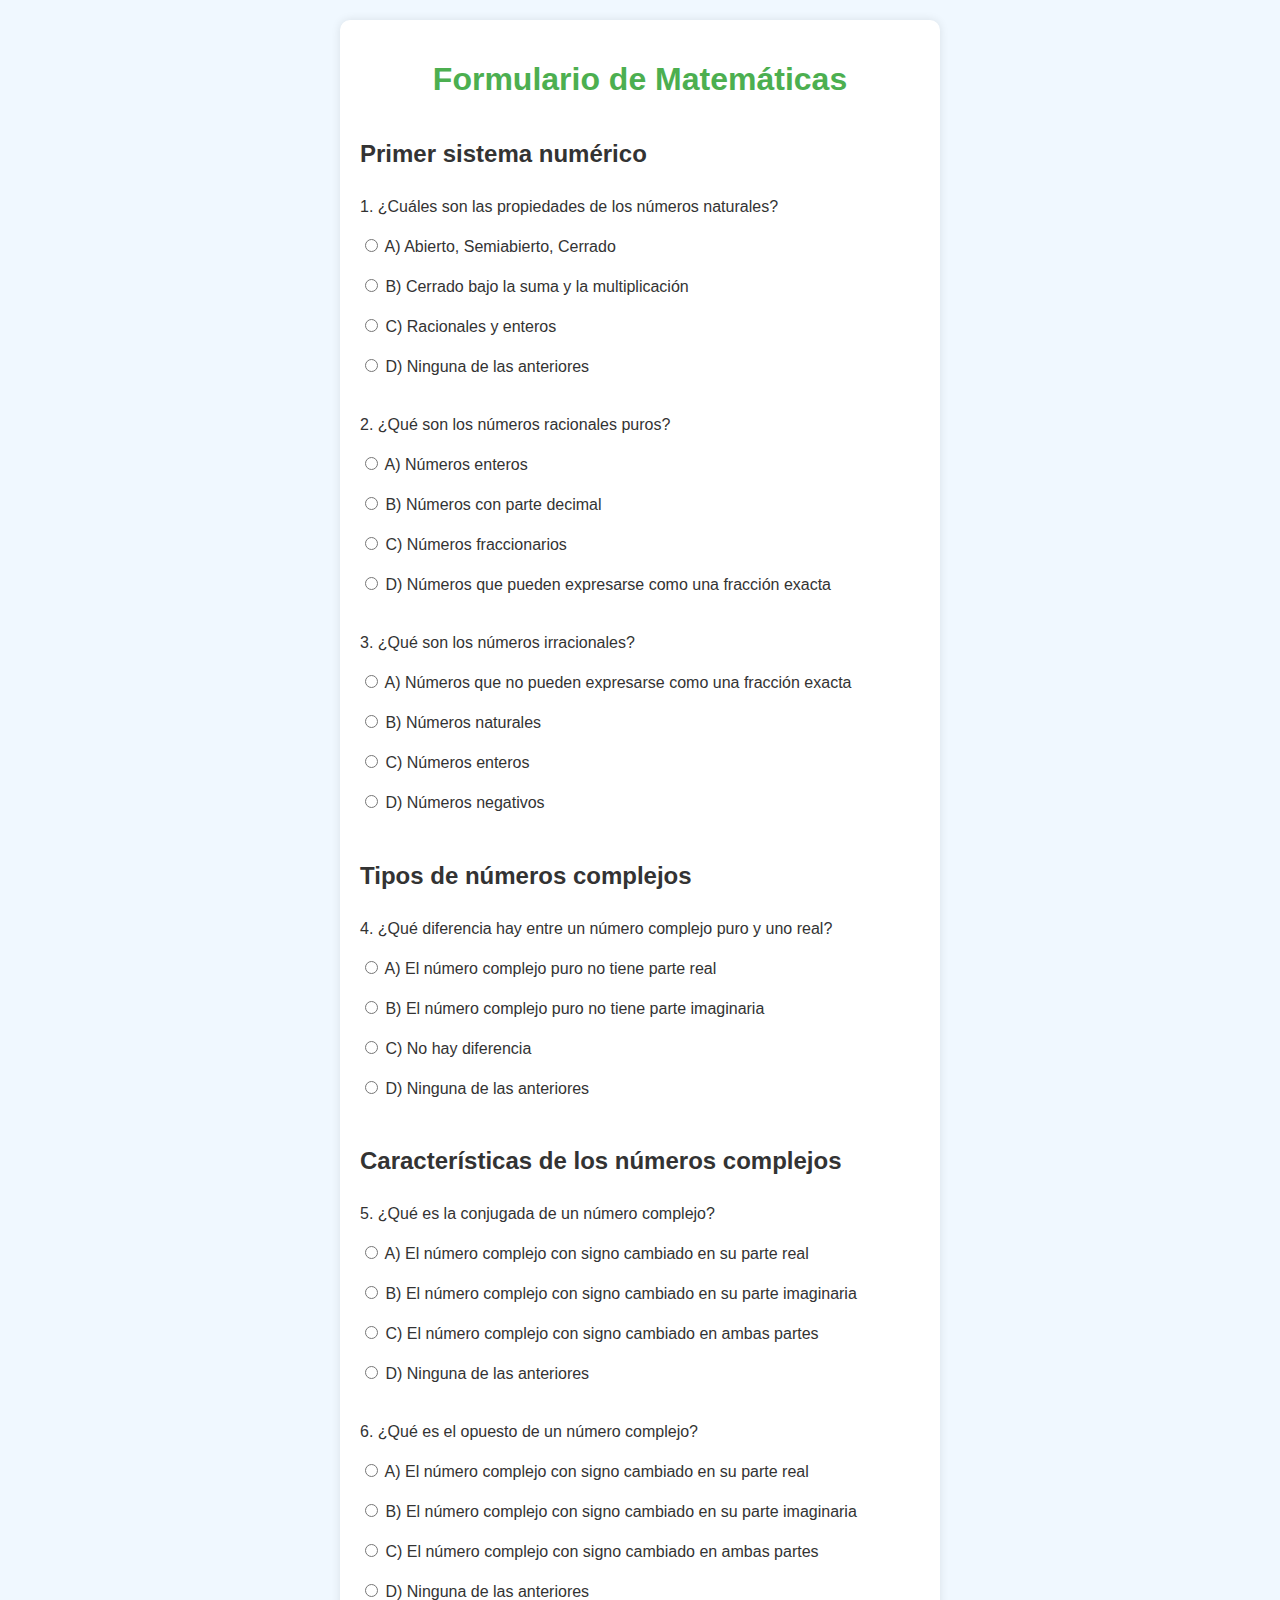
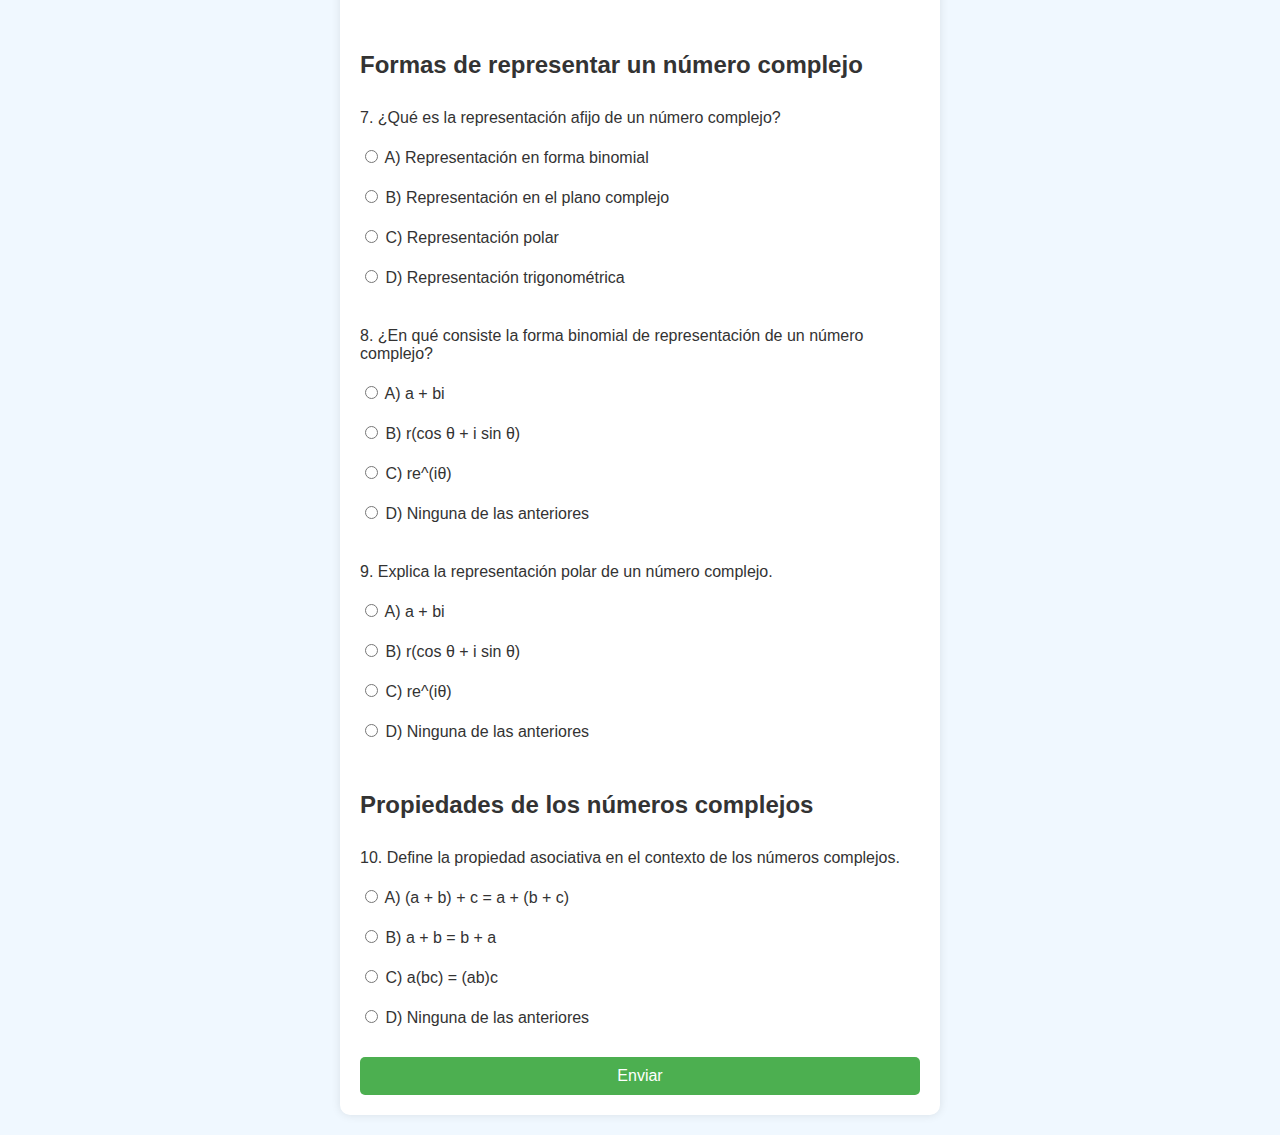
<file: Proyecto escolar/evaluacion.html>
<!DOCTYPE html>
<html lang="es">
<head>
    <meta charset="UTF-8">
    <meta name="viewport" content="width=device-width, initial-scale=1.0">
    <title>Formulario de Matemáticas</title>
    <link rel="stylesheet" href="assets/css/styleeva.css">
</head>
<body>
    <div class="container">
        <h1>Formulario de Matemáticas</h1>
        <form id="mathForm">
            <h2>Primer sistema numérico</h2>

            <label for="naturales">1. ¿Cuáles son las propiedades de los números naturales?</label>
            <div class="options">
                <label><input type="radio" name="naturales" value="A"> A) Abierto, Semiabierto, Cerrado</label>
                <label><input type="radio" name="naturales" value="B"> B) Cerrado bajo la suma y la multiplicación</label>
                <label><input type="radio" name="naturales" value="C"> C) Racionales y enteros</label>
                <label><input type="radio" name="naturales" value="D"> D) Ninguna de las anteriores</label>
            </div>

            <label for="racionales">2. ¿Qué son los números racionales puros?</label>
            <div class="options">
                <label><input type="radio" name="racionales" value="A"> A) Números enteros</label>
                <label><input type="radio" name="racionales" value="B"> B) Números con parte decimal</label>
                <label><input type="radio" name="racionales" value="C"> C) Números fraccionarios</label>
                <label><input type="radio" name="racionales" value="D"> D) Números que pueden expresarse como una fracción exacta</label>
            </div>

            <label for="irracionales">3. ¿Qué son los números irracionales?</label>
            <div class="options">
                <label><input type="radio" name="irracionales" value="A"> A) Números que no pueden expresarse como una fracción exacta</label>
                <label><input type="radio" name="irracionales" value="B"> B) Números naturales</label>
                <label><input type="radio" name="irracionales" value="C"> C) Números enteros</label>
                <label><input type="radio" name="irracionales" value="D"> D) Números negativos</label>
            </div>

            <h2>Tipos de números complejos</h2>

            <label for="complejos">4. ¿Qué diferencia hay entre un número complejo puro y uno real?</label>
            <div class="options">
                <label><input type="radio" name="complejos" value="A"> A) El número complejo puro no tiene parte real</label>
                <label><input type="radio" name="complejos" value="B"> B) El número complejo puro no tiene parte imaginaria</label>
                <label><input type="radio" name="complejos" value="C"> C) No hay diferencia</label>
                <label><input type="radio" name="complejos" value="D"> D) Ninguna de las anteriores</label>
            </div>

            <h2>Características de los números complejos</h2>

            <label for="conjugada">5. ¿Qué es la conjugada de un número complejo?</label>
            <div class="options">
                <label><input type="radio" name="conjugada" value="A"> A) El número complejo con signo cambiado en su parte real</label>
                <label><input type="radio" name="conjugada" value="B"> B) El número complejo con signo cambiado en su parte imaginaria</label>
                <label><input type="radio" name="conjugada" value="C"> C) El número complejo con signo cambiado en ambas partes</label>
                <label><input type="radio" name="conjugada" value="D"> D) Ninguna de las anteriores</label>
            </div>

            <label for="opuesto">6. ¿Qué es el opuesto de un número complejo?</label>
            <div class="options">
                <label><input type="radio" name="opuesto" value="A"> A) El número complejo con signo cambiado en su parte real</label>
                <label><input type="radio" name="opuesto" value="B"> B) El número complejo con signo cambiado en su parte imaginaria</label>
                <label><input type="radio" name="opuesto" value="C"> C) El número complejo con signo cambiado en ambas partes</label>
                <label><input type="radio" name="opuesto" value="D"> D) Ninguna de las anteriores</label>
            </div>

            <h2>Formas de representar un número complejo</h2>

            <label for="afijo">7. ¿Qué es la representación afijo de un número complejo?</label>
            <div class="options">
                <label><input type="radio" name="afijo" value="A"> A) Representación en forma binomial</label>
                <label><input type="radio" name="afijo" value="B"> B) Representación en el plano complejo</label>
                <label><input type="radio" name="afijo" value="C"> C) Representación polar</label>
                <label><input type="radio" name="afijo" value="D"> D) Representación trigonométrica</label>
            </div>

            <label for="binomial">8. ¿En qué consiste la forma binomial de representación de un número complejo?</label>
            <div class="options">
                <label><input type="radio" name="binomial" value="A"> A) a + bi</label>
                <label><input type="radio" name="binomial" value="B"> B) r(cos θ + i sin θ)</label>
                <label><input type="radio" name="binomial" value="C"> C) re^(iθ)</label>
                <label><input type="radio" name="binomial" value="D"> D) Ninguna de las anteriores</label>
            </div>

            <label for="polar">9. Explica la representación polar de un número complejo.</label>
            <div class="options">
                <label><input type="radio" name="polar" value="A"> A) a + bi</label>
                <label><input type="radio" name="polar" value="B"> B) r(cos θ + i sin θ)</label>
                <label><input type="radio" name="polar" value="C"> C) re^(iθ)</label>
                <label><input type="radio" name="polar" value="D"> D) Ninguna de las anteriores</label>
            </div>

            <h2>Propiedades de los números complejos</h2>

            <label for="asociativa">10. Define la propiedad asociativa en el contexto de los números complejos.</label>
            <div class="options">
                <label><input type="radio" name="asociativa" value="A"> A) (a + b) + c = a + (b + c)</label>
                <label><input type="radio" name="asociativa" value="B"> B) a + b = b + a</label>
                <label><input type="radio" name="asociativa" value="C"> C) a(bc) = (ab)c</label>
                <label><input type="radio" name="asociativa" value="D"> D) Ninguna de las anteriores</label>
            </div>

            <button type="submit">Enviar</button>
        </form>
    </div>
</body>
</html>
</file>
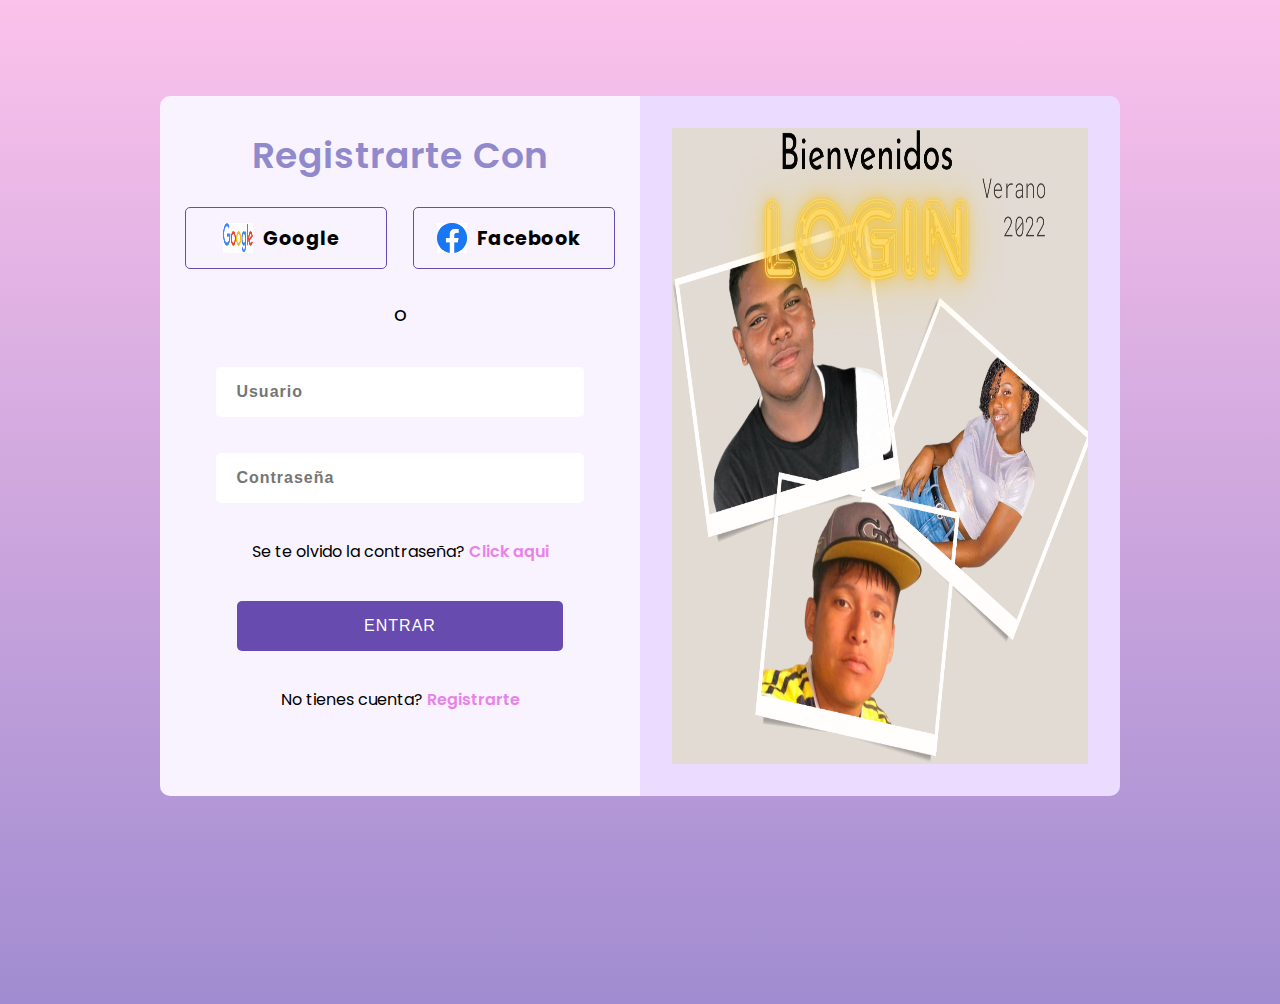
<file: Proyecto escolar/login.html>
<!DOCTYPE html>
<html lang="en">
<head>
    <meta charset="UTF-8">
    <meta http-equiv="X-UA-Compatible" content="IE=edge">
    <meta name="viewport" content="width=device-width, initial-scale=1.0">
    
    <link rel="stylesheet" href="assets/css/style.css">
    
    <title>Login</title>
</head>
<body>
      <div class="login-container">
          <div class="login-info-container">
            <h1 class="title">Registrarte con</h1>
            <div class="social-login">
                <div class="social-login-element">
                    <img src="assets/images/google.png" alt="google-image">
                    <span>Google</span>
                </div>
                <div class="social-login-element">
                    <img src="assets/images/facebook.png" alt="facebook-image">
                    <span>Facebook</span>
                </div>
            </div>
            <p>o</p>
            <form class="inputs-container">
                <input class="input" type="text" placeholder="Usuario">
                <input class="input" type="text" placeholder="Contraseña">
                <p>Se te olvido la contraseña? <span class="span">Click aqui</span></p>
                <button class="btn">Entrar</button>
                <p>No tienes cuenta? <span class="span">Registrarte</span></p>
            </form>
          </div>
            <img class="image-container" src="assets/images/Login.png" alt="">
      </div>

</body>
</html>
</file>
<file: Proyecto escolar/assets/css/styleeva.css>
/* styles.css */

body {
    font-family: 'Arial', sans-serif;
    background-color: #f0f8ff;
    margin: 0;
    padding: 20px;
    display: flex;
    justify-content: center;
    align-items: flex-start;
    min-height: 100vh;
}

.container {
    background-color: #ffffff;
    border-radius: 10px;
    box-shadow: 0 0 10px rgba(0, 0, 0, 0.1);
    padding: 20px;
    max-width: 600px;
    width: 100%;
    box-sizing: border-box;
}

h1 {
    text-align: center;
    color: #4CAF50;
}

h2 {
    color: #333;
}

form {
    display: flex;
    flex-direction: column;
}

label {
    margin: 10px 0 5px;
    color: #333;
}

.options {
    margin-bottom: 20px;
}

.options label {
    display: block;
    padding: 5px 0;
}

button {
    padding: 10px;
    border: none;
    border-radius: 5px;
    background-color: #4CAF50;
    color: white;
    cursor: pointer;
    font-size: 16px;
}

button:hover {
    background-color: #45a049;
}
</file>
<file: Proyecto escolar/assets/css/style.css>
@import url('https://fonts.googleapis.com/css2?family=Poppins:wght@400;600;700&display=swap');

:root {
    --login-bg:#f8f3ff;
    --title-bg: #9089cc;
    --button-bg: #674baf;
    --light-pink: #e882e8;
    --image-bg:  #eadbff ;
}
 
body {
    height: 100vh;
    font-family: 'Poppins', sans-serif;
    background-image: linear-gradient(to top, #a18cd1 0%, #fbc2eb 100%);
}

.login-container {
    height: 43.75em;
    width: 60em;
    margin: 6em auto;
    border-radius: 10px;
    display: flex;
    justify-content: space-between;
    overflow: hidden;
}

.login-info-container {
    width: 50%;
    display: flex;
    flex-direction: column;
    align-items: center;
    text-align: center;
    padding-top: 0.5rem;
    background-color: var(--login-bg);
}

.image-container {
    padding: 2rem;
    width: 50%;
    background-color: var(--image-bg);
    box-sizing: border-box;
}

.title {
    text-transform: capitalize;
    font-size: 2.25rem;
    font-weight: 600;
    letter-spacing: 1px;
    color: var(--title-bg);
}

.social-login {
    width: 100%;
    display: flex;
    justify-content: space-evenly;
    cursor: pointer;
}

.social-login-element {
    width: 12.5rem;
    height: 3.75rem;
    font-size: 1.2rem;
    font-weight: 700;
    letter-spacing: 0.5px;
    border-radius: 5px;
    border: 1px solid var(--button-bg);
    display: flex;
    justify-content: center;
    align-items: center;
}

.social-login-element img {
    width: 1.875rem;
    height: 1.875rem;
    position: relative;
    top: 0;
    left: -0.625rem;
}

.social-login-element:hover {
    background-color: #fff;
}

.login-info-container > p {
    font-size: 1.25em;
    margin-top: 1.5em;
}

.inputs-container {
    height: 55%;
    width: 85%;
    display: flex;
    flex-direction: column;
    justify-content: space-around;
    align-items: center;
}

.input, .btn {
    width: 90%;
    height: 3.125rem;
    font-size: 1em;
}

.input {
    padding-left: 20px;
    border: none;
    border-radius: 5px;
    font-weight: 600;
    letter-spacing: 1px;
    box-sizing: border-box;
}

.input:hover {
    border: 2px solid var(--button-bg);
}

.btn {
    width: 80%;
    letter-spacing: 1px;
    text-transform: uppercase;
    color: white;
    border: none;
    border-radius: 5px;
    background-color: var(--button-bg);
    cursor: pointer;
}

.inputs-container p {
    margin: 0;
}

.span {
    color: var(--light-pink);
    font-weight: 600;
    cursor: pointer;
}

@media screen and (max-width: 1000px) {
    .login-container {
        width: 70%;
        margin-top: 3rem;
    }
    .login-info-container {
        width: 100%;
        border-radius: 5px;
    }
    
    .image-container {
        display: none;
    }  
}

@media screen and (max-width: 650px) {
    .login-container {
        width: 90%;
    }
}

@media screen and (max-width: 500px) {
    .login-container {
        height: 90%;
    }

    .social-login {
        flex-direction: column;
        align-items: center;
        height: 30%;
    }

    .login-info-container > p {
        margin: 0;
    }
}
</file>
